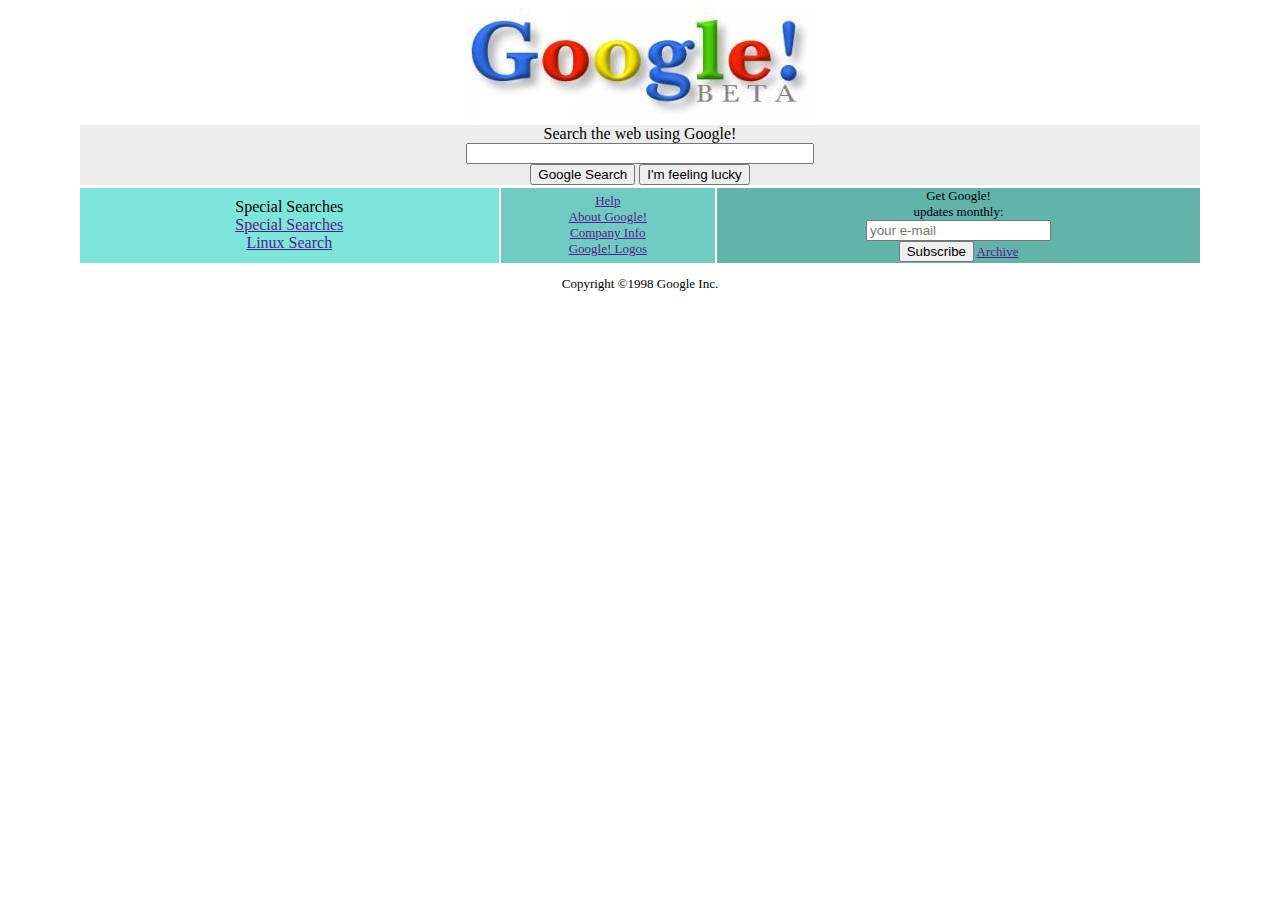
<file: kodluyoruz-google/index.html>
<!DOCTYPE html>
<html lang="en">
  <head>
    <meta charset="UTF-8" />
    <meta http-equiv="X-UA-Compatible" content="IE=edge" />
    <meta name="viewport" content="width=device-width, initial-scale=1.0" />
    <title>Google!</title>
    <link rel="stylesheet" href="./index.css" />
  </head>
  <body>
    <form method="GET">
      <center>
        <img class="logo" src="./image/google.jpg" alt="Google Logo" />
        <div class="container">
          <div class="search-box">
            <span>Search the web using Google!</span> <br />
            <input type="text" />
            <br />
            <div class="search-button">
              <button>Google Search</button>
              <button>I'm feeling lucky</button>
            </div>
          </div>
          <div class="box">
            <div class="box1">
              <span>Special Searches</span> <br>
              <a href="">Special Searches</a> <br>
              <a href="">Linux Search</a>
            </div>
            <div class="box2">
              <a href="">Help</a> <br>
              <a href="">About Google!</a> <br>
              <a href="">Company Info</a> <br>
              <a href="">Google! Logos</a>
            </div>
            <div class="box3">
              <span>Get Google!</span> <br>
              <span>updates monthly:</span> <br>
              <input type="text" placeholder="your e-mail" /> <br>
              <button>Subscribe</button>
              <a href="">Archive</a>
            </div>
          </div>
          <p class="mark">Copyright ©1998 Google Inc.</p>
        </div>
      </center>
    </form>
  </body>
</html>
</file>
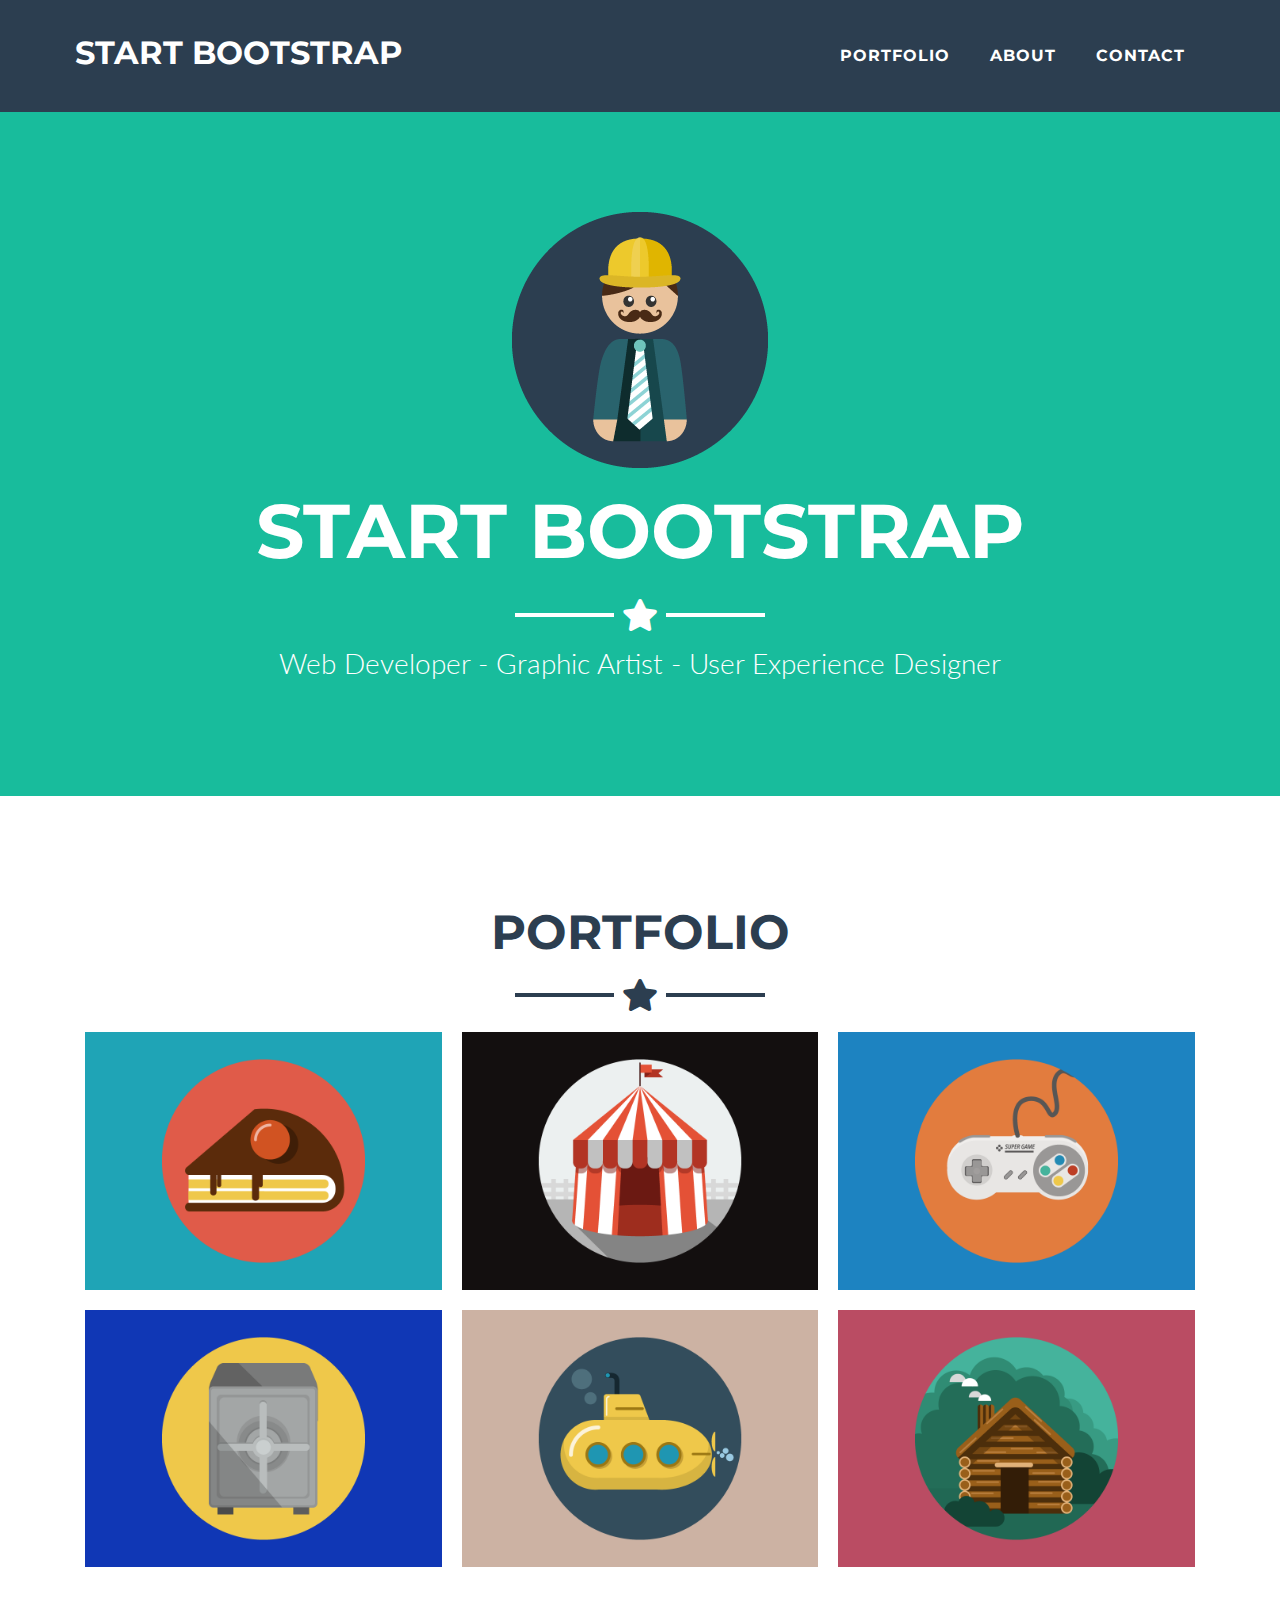
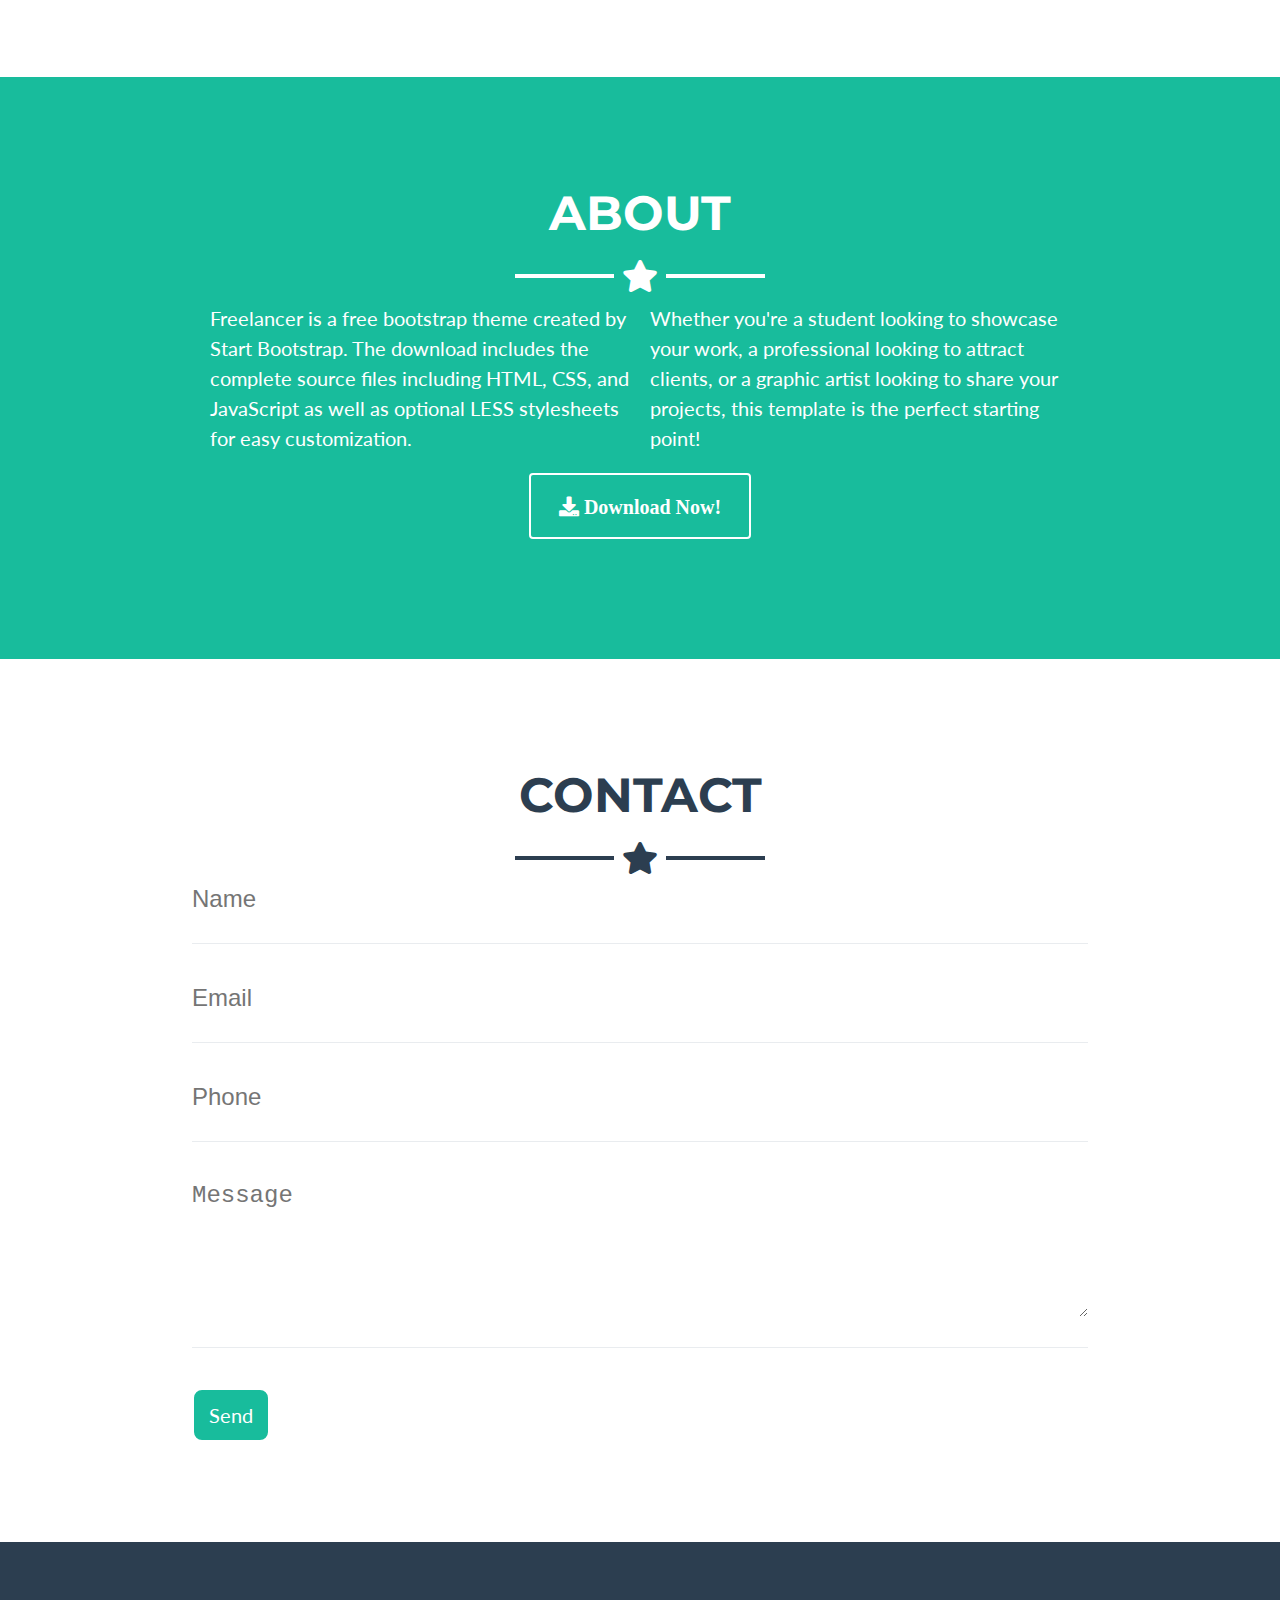
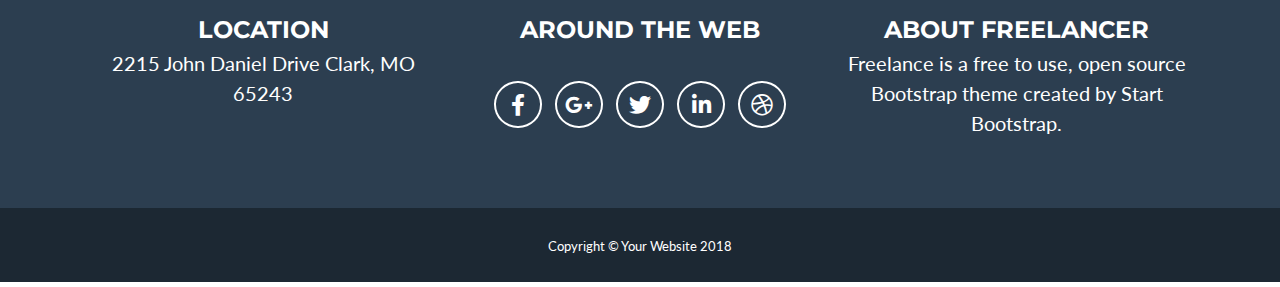
<file: EX3/freelancer.html>
<!DOCTYPE html>
<html lang="en">
<head>
	<meta charset="UTF-8">
	<meta name="viewport" content="width=device-width, initial-scale=1.0">
	<meta name="description" content="">
	<meta name="author" content="">
	
	<title>Freelancer Web Template</title>
	
	<link href="https://fonts.googleapis.com/css?family=Lato:400,700" rel="stylesheet">
	
	<link href="https://fonts.googleapis.com/css?family=Montserrat:400,700" rel="stylesheet">
	
	<link rel="stylesheet" href="https://use.fontawesome.com/releases/v5.5.0/css/all.css">
	
	<link rel="stylesheet" href="freelancer.css">
</head>
<body>

	<nav>	
		<div class="container clearfix">
			<div id="logo-box">
				<a href="/" class="logo text-uppercase">
					Start Bootstrap
				</a>
			</div>			
			<div id="nav-links">
				<ul>
					<li class="nav-item portfolio">
						<a href="#portfolio" class="nav-link text-uppercase nav-icon">
							<i class="fas fa-bars"></i>
						</a>
					</li>
					<li class="nav-item portfolio">
						<a href="#portfolio" class="nav-link text-uppercase ">
							Portfolio
						</a>
					</li>
					<li class="nav-item">
						<a href="#about" class="nav-link text-uppercase">
							About
						</a>
					</li>
					<li class="nav-item">
						<a href="#contact" class="nav-link text-uppercase">
							Contact
						</a>
					</li>
				</ul>
			</div>	
		</div>		
	</nav>
	
	<header>
		<div class="container">
			<img id="profile-image" class="img-fluid" src="img/profile.png" alt="">
			<h1 class="text-uppercase">Start Bootstrap</h1>
			<hr class="star-light">
			<h2>
				Web Developer - Graphic Artist - User Experience Designer
			</h2>
		</div>
	</header>
	
	<section id="portfolio">
		<div class="container">
			<h2 class="text-uppercase">
				Portfolio
			</h2>
            <hr class="star-dark">
            
            <div id="portfolio-images">
                <div class="col">
                    <div class="portfolio-item">
                        <a href="#">
							<img class="img-fluid" src="img/cake.png" alt="">
							<div class="image-overlay">
								<div class="icon">
									<i class="fas fa-search-plus"></i>
								</div>
							</div>
                        </a>
                    </div>
                </div>

                <div class="col">
                    <div class="portfolio-item">
                        <a href="#">
							<img class="img-fluid" src="img/circus.png" alt="">
							<div class="image-overlay">
								<div class="icon">
									<i class="fas fa-search-plus"></i>
								</div>
							</div>
                        </a>
                    </div>
                </div>

                <div class="col">
                    <div class="portfolio-item">
                        <a href="#">
							<img class="img-fluid" src="img/game.png" alt="">
							<div class="image-overlay">
								<div class="icon">
									<i class="fas fa-search-plus img-fluid"></i>
								</div>
							</div>
                        </a>
                    </div>
                </div>

                <div class="col">
                    <div class="portfolio-item">
                        <a href="#">
							<img class="img-fluid" src="img/safe.png" alt="">
							<div class="image-overlay">
								<div class="icon">
									<i class="fas fa-search-plus"></i>
								</div>
							</div>
                        </a>
                    </div>
                </div>

                <div class="col">
                    <div class="portfolio-item">
                        <a href="#">
							<img class="img-fluid" src="img/submarine.png" alt="">
							<div class="image-overlay">
								<div class="icon">
									<i class="fas fa-search-plus"></i>
								</div>
							</div>
                        </a>
                    </div>
                </div>

                <div class="col">
                    <div class="portfolio-item">
                        <a href="#">
							<img class="img-fluid" src="img/cabin.png" alt="">
							<div class="image-overlay">
								<div class="icon">
									<i class="fas fa-search-plus"></i>
								</div>
							</div>
                        </a>
                    </div>
                </div>


            </div>
        </div>
        
	</section>

	<section id="about" >
		<h2>ABOUT</h2>
		<hr class="star-light">
		<div id="about-text">
			<div class="left">
				<p class="text">
					Freelancer is a free bootstrap theme created by Start Bootstrap. The download includes the complete source files including HTML, CSS, and JavaScript as well as optional LESS stylesheets for easy customization.
				</p>
			</div>
			<div class="right">
				<p class="text">
					Whether you're a student looking to showcase your work, a professional looking to attract clients, or a graphic artist looking to share your projects, this template is the perfect starting point!
				</p>
			</div>

		</div>

		<a href="#" class="btn">
			<i class="fas fa-download">
				Download Now!
			</i>
		</a>
	</section>

	<section id="contact">
		<h2>CONTACT</h2>
		<hr class="star-dark">
		<form action="" id="contact-form">
			<div class="form-group">
				<input type="text" id="name" placeholder="Name">
			</div>
			<div class="form-group">
				<input type="text" id="email" placeholder="Email">
			</div>
			<div class="form-group">
				<input type="text" id="phone" placeholder="Phone">
			</div>
			<div class="form-group">
				<textarea id="mesaage" rows="5" placeholder="Message"></textarea>
			</div>
			<div id="btn-second">
				<a href="#"class="second-btn">Send</a>
			</div>

		</form>
	</section>

	<footer>
		<div class="container">
			<div class="col">
				<h2>LOCATION</h2>
				<p>
					2215 John Daniel Drive Clark, MO 65243
				</p>
			</div>
			<div class="col">
				<h2>AROUND THE WEB</h2>
				<ul id="social">
					<li><a href=""><i class="fab fa-fw fa-facebook-f"></i></a></li>
					<li><a href=""><i class="fab fa-fw fa-google-plus-g"></i></a></li>
					<li><a href=""><i class="fab fa-fw fa-twitter"></i></a></li>
					<li><a href=""><i class="fab fa-fw fa-linkedin-in"></i></a></li>
					<li><a href=""><i class="fab fa-fw fa-dribbble"></i></a></li>
				</ul>
			</div>
			<div class="col">
				<h2>ABOUT FREELANCER</h2>
				<p>Freelance is a free to use, open source Bootstrap theme created by Start Bootstrap.</p>
			</div>
		</div>
	</footer>
	<div class="copyright">
		<div class="container">
			<small>
				Copyright © Your Website 2018
			</small>
		</div>
	</div>

	<script>
		var nav = document.querySelector("#nav-links");
		nav.addEventListener("click",function(){
			if(nav.hasAttribute("class") != true){
				nav.setAttribute("class","responsive");
			}
			else{
				nav.removeAttribute("class");
			}
			

		});

		

	</script>

</body>
</html>
</file>
<file: kodluyoruz-google/index.css>
.container{
    margin: 0 4.5rem;
}

.search-box{
    background-color: rgba(128, 128, 128, 0.15);
}

.search-box input{
    width: 340px;
}

.box{
    margin-top: 3px;
    display: flex;
    height: 75px;
}

.box1{
    background-color: #7EE5DA;
    width: 39%;
    margin-right: 2px;
    padding-top: 10px;
}

.box2{
    background-color: #70CCC2;
    width: 20%;
    margin-right: 2px;
    font-size: 13px;
    padding-top: 5px;
}

.box3{
    background-color: #62B3AA;
    width: 45%;
    font-size: 13px;
}

.mark{
    font-size: 13px;
}
</file>
<file: EX3/freelancer.css>
* {
	padding: 0;
	margin: 0;
	box-sizing: border-box;
}

html {
	font-size: 10px;
}

body {
	font-family: 'Lato', sans-serif;
	font-size: 1.6rem;
	font-weight: 400;
	line-height: 1.5;
	background-color: #fff;
}

h1, h2, h3, h4, h5, h6 {
	font-weight: 700;
	font-family: Montserrat;
}

a {
	text-decoration: none;
}

ul {
	list-style-type: none;
}

.img-fluid {
	max-width: 100%;
    height: auto;
    background-size: cover;
}

.clearfix::after {
	content: "";
	display: block;
	clear: both;
}

.container {
	width: 100%;
	margin-left: auto;
	margin-right: auto;
	padding-left: .5rem;
	padding-right: .5rem;
}
.col{
    
    width: 33.333%;
    float:left;
    padding:1rem;
}

@media (min-width: 576px){
	.container{
		max-width:540px;
	}
	.col{
    
		width: 100%;
		float:left;
		padding:1rem;
	}
	
}


@media (min-width: 768px){
	.container{
		max-width:720px;
	}
	html {
		font-size: 8px;
	}
	.col{
    
		width: 50%;
		float:left;
		padding:1rem;
	}
	
}

@media (min-width: 992px){
	.container{
		max-width:960px;
	}
	html {
		font-size: 9px;
	}
	.col{
    
		width: 33.333%;
		float:left;
		padding:1rem;
	}
	
}
@media (min-width: 1200px){
	.container{
		max-width:1140px;
	}
	html {
		font-size: 10px;
	}
}


.text-uppercase {
	text-transform: uppercase;
}

/*navbar*/

nav {
	width: 100%;
	font-family: Montserrat;
	background-color: #2C3E50;
	color: #fff;
	padding-top: 2.4rem;
	padding-bottom: 2.4rem;
	position: fixed;
	z-index: 500;
}

#logo-box {
	float: left;
	padding-top: .5rem;
}

#logo-box .logo {
	color: #fff;
	font-weight: 700;
	font-size: 3.2rem;
}

#nav-links {
	float: right;
}

#nav-links .nav-item {
	float: left;
	margin: .4rem;
}

#nav-links .nav-link {
	color: #fff;
	font-size: 1.6rem;
	font-weight: 700;
	display: block;
	padding: 1.6rem;
	letter-spacing: .1rem;
	transition: color .3s;
}

#nav-links .nav-link:hover {
	color: #18bc9c;
}

#nav-links .nav-icon{
	display: none;
}

@media (max-width:992px){
	#nav-links .nav-item {
		float:none;
	}

	#logo-box{
		float:none;
		text-align: center;
	}
	#nav-links{
		float:left;
	}

	#nav-links .nav-icon{
		display: block;
		position: absolute;
		right: 0;
		transform: translate(-20px,-53px);
		font-size: 25px;
		
	}
	#nav-links.responsive ul li:not(:first-child){
		display:none;
	}
}


/*Header*/

header {
	background-color: #18BC9C;
	padding-top:calc(112px + 10rem); 
	padding-bottom: 112px;
	text-align: center;
}

header h1 {
	color:  #fff;
	font-size: 7.6rem;
}

header h2 {
	color: #fff;
	font-size: 2.8rem;
	font-family: 'Lato';
	font-weight: 300;
}

hr.star-light {
	border-color: #fff;
}

hr.star-dark {
	border-color: #2C3E50;
}

.star-light, .star-dark {
	border: none;
	border-top: .4rem solid;
	max-width: 25rem;
	margin: 2.5rem auto;
	overflow: visible;
	height: 0;
}

.star-light::after {
	color: #fff;
	background-color: #18BC9C;
}

.star-dark::after {
	color: #2C3E50;
	background-color: #fff;
}

.star-light::after, .star-dark::after {
	content: "\f005";
	font-family: "Font Awesome 5 Free";
	font-weight: 900;
	font-size: 3.2rem;
	position: relative;
	padding: 0 8px;
	top: -26px;
}

/* Portfolio */

#portfolio {
	padding-top: 10rem;
	padding-bottom: 10rem;
	text-align: center;
	overflow: hidden;
}
#portfloio:focus .portfolio{
	background-color: #18bc9c;
}

#portfolio h2 {
	font-size: 4.8rem;
	color: #2C3E50;
}
#portfolio-images{
    overflow: visible;

}


.portfolio-item{
	position: relative;
	
}
.portfolio-item img{
	display:block;
}

.image-overlay{
	position:absolute;
	top:0px;
	left:0px;
	width:100%;
	height:100%;
	background-color:#18BC9C;
	opacity:0;
	transition: opacity .5s ease;
	
}

.icon i{
	font-size:7rem;
	color:#fff;
}

.image-overlay .icon{
	position:absolute;
	top:50%;
	left:50%;
	transform: translate(-50%,-50%);
}
.portfolio-item:hover .image-overlay{
	opacity:0.8;
}

/*about*/
#about{
	background-color: #18BC9C;
	color:#fff;
	padding-top: 10rem;
	padding-bottom: 10rem;
	text-align: center;
	overflow: hidden;
}

#about h2 {
	font-size: 4.8rem;
	color: #fff;
}

#about-text{
	text-align: left;
	overflow: hidden;
}

#about-text .left{
	float:none;
	width: 100%;
	padding-right:5px;
	padding-left:25px;
}

#about-text .right{
	float:none;
	width: 100%;
	padding-right:5px;
	padding-left:25px;
}
#about-text .text{
	font-size: 2rem;
}
@media (min-width:992px){
	#about-text .right{
		float:right;
		width: 50%;
		padding-left:10px;
		padding-right:210px;
	}

	#about-text .left{
		float:left;
		width: 50%;
		padding-right:10px;
		padding-left:210px;
	}
	
}

.btn{
	font-size: 2rem;
	padding: 1.6rem 2.8rem;
	display:inline-block;
	font-weight: 400;
	margin:2rem;
	background-color:transparent;
	border:2px solid #ffF;
	border-radius: .4rem;
	color:#fff;
	transition: background-color .5s , color .5s ease;
	cursor:pointer;
}

.btn:hover{
	background-color:#fff;
	color:#212529
	
}

/*Contact*/
#contact {
	text-align: center;
	padding-top: 10rem;
	padding-bottom: 10rem;
	overflow: hidden;
}


#contact h2 {
	font-size: 4.8rem;
	color: #2C3E50;
}
#contact-form{
	width: 70%;
	margin:0 auto;
	overflow: hidden;

}
#contact-form .form-group{
	border-bottom: 1px solid #e9ecef;
	padding-bottom: 3rem;
	margin-bottom: 4rem;

}
input , textarea{
	border:none;
	width: 100%;
	display: block;
	font-size: 2.4rem;
}
input:focus{
	outline:0px;
}

.second-btn{
	font-size: 2rem;
	padding: 1rem 1.5rem;
	display:block;
	font-weight: 400;
	background-color: #18BC9C;
	border:2px solid #ffF;
	border-radius: 1rem;
	color:#fff;
	cursor:pointer;
	transition: background-color .5s ease;
	float:left;
}
.second-btn:hover{
	background-color:#159279;
}

/*footer*/
footer{
	overflow: hidden;
	padding-top: 6rem;
	padding-bottom: 6rem;
	background-color:#2C3E50;
	color:#fff;
	text-align:center;
	width: 100%;
}
.col p{
	font-size: 2rem;
}
#social{
	text-decoration:none ;
}
#social li {
	width: 16%;
	padding-top:4rem;
	display: inline-block;
	text-align: center;

}
#social li a{
	color:#fff;
	font-size: 2.2rem;
	border:2px solid #fff;
	border-radius: 50%;
	padding:0.8rem;
	transition: color .5s, background-color .5s ease;
}

#social li a:hover{
	color:#2C3E50;
	background-color:#fff;
}
.copyright{
	background-color:#1c2833;
	text-align: center;
	padding:2.5rem 0px;
	color:#fff;

}
</file>
